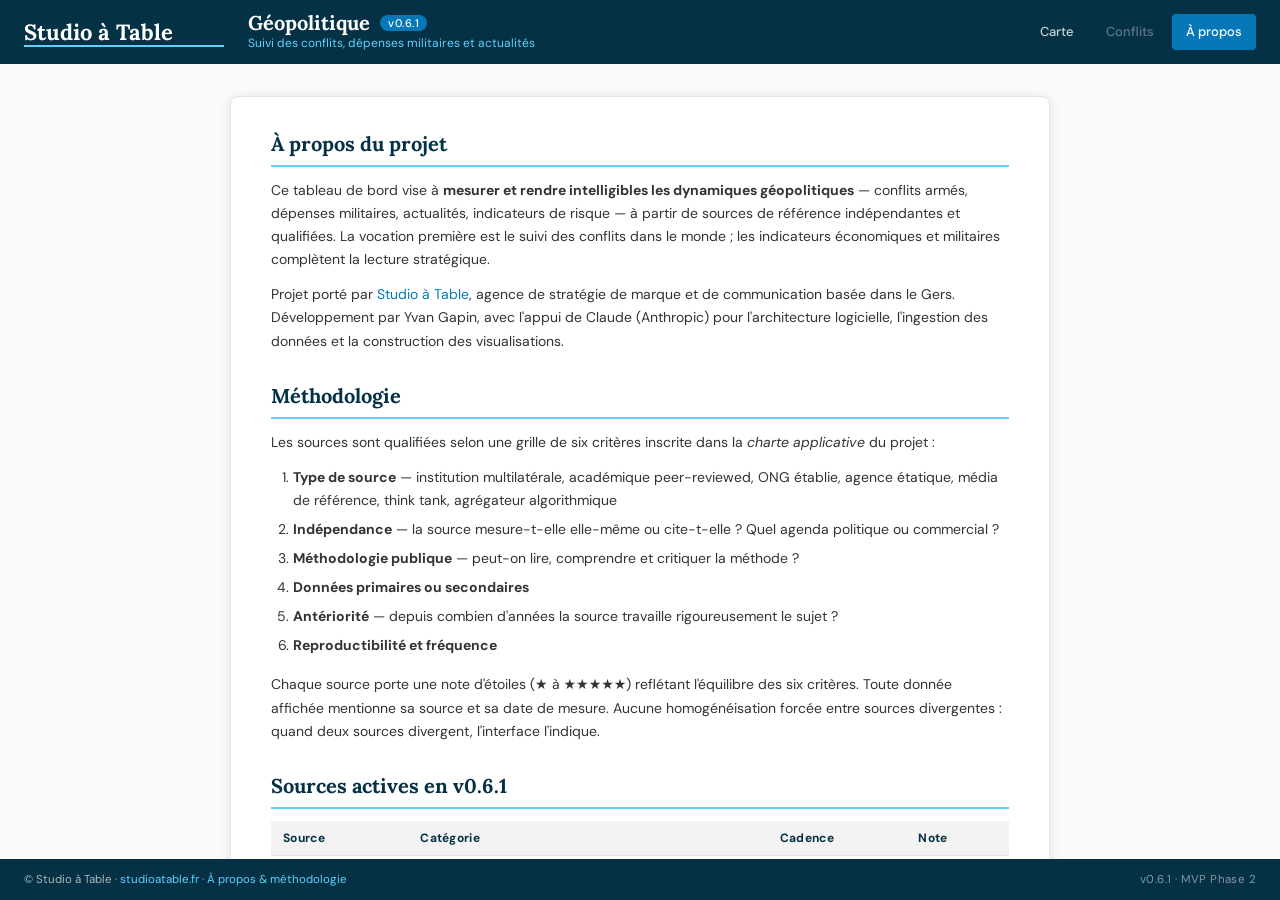
<file: site/about.html>
<!DOCTYPE html>
<html lang="fr">
<head>
  <meta charset="UTF-8" />
  <meta name="viewport" content="width=device-width, initial-scale=1.0" />
  <title>À propos &amp; méthodologie — Géopolitique | Studio à Table</title>
  <meta name="description" content="Méthodologie, sources qualifiées, convention cartographique et note de transparence du tableau de bord géopolitique Studio à Table." />
  <meta name="robots" content="noindex, nofollow" />

  <link rel="preconnect" href="https://fonts.googleapis.com" />
  <link rel="preconnect" href="https://fonts.gstatic.com" crossorigin />
  <link href="https://fonts.googleapis.com/css2?family=Lora:wght@500;700&family=DM+Sans:wght@400;500;700&display=swap" rel="stylesheet" />
  <link rel="stylesheet" href="style.css" />
</head>
<body>

  <header class="app-header">
    <a href="https://studioatable.fr" class="logo-link" target="_blank" rel="noopener">
      <svg class="logo-placeholder" viewBox="0 0 200 40" xmlns="http://www.w3.org/2000/svg" aria-label="Studio à Table">
        <text x="0" y="28" font-family="Lora, serif" font-weight="700" font-size="22" fill="#FFFFFF">Studio à Table</text>
        <line x1="0" y1="34" x2="200" y2="34" stroke="#62D0FF" stroke-width="2" />
      </svg>
    </a>
    <div class="app-title">
      <h1>Géopolitique <span class="version-tag">v0.6.1</span></h1>
      <p class="subtitle">Suivi des conflits, dépenses militaires et actualités</p>
    </div>
    <nav class="app-nav" aria-label="Navigation principale">
      <a href="index.html" class="nav-link">Carte</a>
      <a href="#" class="nav-link disabled" aria-disabled="true" title="Disponible en v0.7.0">Conflits</a>
      <a href="about.html" class="nav-link active">À propos</a>
    </nav>
  </header>

  <main class="about-main">
    <article class="about-content">

      <h2>À propos du projet</h2>
      <p>
        Ce tableau de bord vise à <strong>mesurer et rendre intelligibles les dynamiques géopolitiques</strong>
        — conflits armés, dépenses militaires, actualités, indicateurs de risque — à partir de sources de
        référence indépendantes et qualifiées. La vocation première est le suivi des conflits dans le monde
        ; les indicateurs économiques et militaires complètent la lecture stratégique.
      </p>
      <p>
        Projet porté par <a href="https://studioatable.fr" target="_blank" rel="noopener">Studio à Table</a>,
        agence de stratégie de marque et de communication basée dans le Gers. Développement par Yvan Gapin,
        avec l'appui de Claude (Anthropic) pour l'architecture logicielle, l'ingestion des données et la
        construction des visualisations.
      </p>

      <h2>Méthodologie</h2>
      <p>
        Les sources sont qualifiées selon une grille de six critères inscrite dans la
        <em>charte applicative</em> du projet :
      </p>
      <ol>
        <li><strong>Type de source</strong> — institution multilatérale, académique peer-reviewed, ONG établie, agence étatique, média de référence, think tank, agrégateur algorithmique</li>
        <li><strong>Indépendance</strong> — la source mesure-t-elle elle-même ou cite-t-elle ? Quel agenda politique ou commercial ?</li>
        <li><strong>Méthodologie publique</strong> — peut-on lire, comprendre et critiquer la méthode ?</li>
        <li><strong>Données primaires ou secondaires</strong></li>
        <li><strong>Antériorité</strong> — depuis combien d'années la source travaille rigoureusement le sujet ?</li>
        <li><strong>Reproductibilité et fréquence</strong></li>
      </ol>
      <p>
        Chaque source porte une note d'étoiles (★ à ★★★★★) reflétant l'équilibre des six critères.
        Toute donnée affichée mentionne sa source et sa date de mesure. Aucune homogénéisation forcée entre
        sources divergentes : quand deux sources divergent, l'interface l'indique.
      </p>

      <h2>Sources actives en v0.6.1</h2>
      <table class="sources-table">
        <thead>
          <tr><th>Source</th><th>Catégorie</th><th>Cadence</th><th>Note</th></tr>
        </thead>
        <tbody>
          <tr><td><a href="https://www.sipri.org/databases/milex" target="_blank" rel="noopener">SIPRI MILEX</a></td><td>Dépenses militaires (USD constants + % PIB)</td><td>Annuelle (avril)</td><td>★★★★</td></tr>
          <tr><td><a href="https://www.france24.com/fr/rss" target="_blank" rel="noopener">France 24 RSS</a></td><td>Actualités internationales francophones</td><td>Temps réel</td><td>★★★</td></tr>
          <tr><td><a href="https://www.naturalearthdata.com/" target="_blank" rel="noopener">Natural Earth</a></td><td>Fond de carte vectoriel 1:110m</td><td>Statique</td><td>★★★★★</td></tr>
        </tbody>
      </table>
      <p class="muted">
        Sources prévues en v0.7.0+ : ACLED (★★★★, conflits temps réel), UCDP (★★★★★, conflits académique),
        UN News (★★★★, actualités ONU), PRIO (★★★★★, recherche conflits). Voir
        <code>docs/sources_a_integrer.md</code> dans le dépôt pour le détail.
      </p>

      <h2>Convention cartographique</h2>
      <p>
        Le projet adopte une convention explicite et documentée plutôt que de prétendre à une neutralité
        absolue (qui n'existe pas en cartographie).
      </p>
      <ul>
        <li><strong>v1.0 — Natural Earth par défaut.</strong> Les territoires disputés portent un marqueur visuel (bordure rouge pointillée) et une note explicative au clic : Sahara occidental, Taïwan, Kosovo, Palestine, Israël.</li>
        <li><strong>v1.1 — Couche ONU strict commutable.</strong> L'utilisateur pourra basculer sur la vue conforme aux résolutions du Conseil de sécurité (Crimée = Ukraine, Sahara occidental = territoire non autonome, Taïwan = République populaire de Chine, Kosovo = non reconnu).</li>
        <li><strong>v1.2 — Couche « contrôle effectif » commutable.</strong> Vue reflétant le contrôle administratif réel des territoires (Crimée = Russie de facto, etc.).</li>
      </ul>
      <p>
        <strong>Limites de la résolution 1:110m :</strong> Crimée et Cachemire ne sont pas des features
        distinctes à cette échelle. Ils seront signalés par infobulle UI dans l'évolution v0.7.0+. Une
        résolution supérieure (1:50m, 1:10m) sera proposée pour les zooms régionaux.
      </p>

      <h2>Projection cartographique</h2>
      <p>
        La carte utilise une projection <strong>Mercator</strong> par défaut (la plus performante côté
        rendu MapLibre GL JS). Cette projection a des biais connus : la Russie et le Groenland paraissent
        démesurés, l'Afrique sous-représentée. Une projection équivalente (Equal Earth) sera proposée
        en option dans une version ultérieure, conformément au principe charte d'anticipation des biais
        cartographiques.
      </p>

      <h2>Honnêteté épistémique</h2>
      <p>
        Quatre engagements affichés dans l'interface :
      </p>
      <ul>
        <li><strong>Quand une source est tombée</strong>, l'interface le dit. Pas de cache silencieux qui affiche d'anciennes données comme si elles étaient fraîches.</li>
        <li><strong>Quand une donnée est estimée</strong>, l'interface le dit.</li>
        <li><strong>Quand un agrégat masque une grande variance</strong>, l'interface le dit.</li>
        <li><strong>Quand une projection est affichée</strong>, dire « projection » et non « prévision ».</li>
      </ul>

      <h2>Conversion EUR — note méthodologique</h2>
      <p>
        Les valeurs SIPRI sont publiées en <strong>USD constants 2024</strong>. La conversion en EUR est
        une approximation à titre indicatif, calculée avec le <strong>taux moyen 2024 de la BCE</strong>
        (1 USD ≈ 0,924 EUR). Pour des analyses fines, se référer aux séries en monnaie locale constante
        directement chez SIPRI.
      </p>

      <h2>Note de transparence</h2>
      <p class="transparency-note">
        Ce tableau de bord est développé par <strong>Studio à Table</strong> avec l'appui de
        <strong>Claude (Anthropic)</strong> pour l'architecture logicielle, l'ingestion des données et
        la construction des visualisations. La sélection des sources, l'arbitrage méthodologique, la
        qualification des données et la validation finale sont assurés par Yvan Gapin. Les données
        affichées proviennent des producteurs primaires listés ci-dessus ; Studio à Table assure la
        sélection, la hiérarchisation et la mise en cohérence, mais ne se substitue pas à eux. Le tableau
        de bord est un outil d'aide à la lecture stratégique, pas une source de vérité scientifique en
        lui-même.
      </p>

      <h2>Code source</h2>
      <p>
        Le code est publié sur GitHub sous licence
        <a href="https://polyformproject.org/licenses/noncommercial/1.0.0" target="_blank" rel="noopener">PolyForm Noncommercial 1.0.0</a>
        (usage non commercial autorisé avec attribution) :
        <a href="https://github.com/studioatable/geopolitique-dashboard" target="_blank" rel="noopener">github.com/studioatable/geopolitique-dashboard</a>.
        Pour tout usage commercial, contacter <a href="mailto:contact@studioatable.fr">contact@studioatable.fr</a>.
      </p>

      <p class="back-link">
        <a href="index.html">← Retour à la carte</a>
      </p>
    </article>
  </main>

  <footer class="app-footer minimal">
    <div class="footer-bottom">
      <span>© Studio à Table · <a href="https://studioatable.fr" target="_blank" rel="noopener">studioatable.fr</a> · <a href="about.html">À propos &amp; méthodologie</a></span>
      <span class="version-info">v0.6.1 · MVP Phase 2</span>
    </div>
  </footer>
</body>
</html>
</file>
<file: site/style.css>
/* ============================================================================
   Géopolitique Dashboard — Studio à Table
   Feuille de style v0.6.0
   Palette et typographie alignées sur la charte de marque SAT.
   ============================================================================ */

:root {
  /* === Palette SAT (charte applicative § V) === */
  --sat-blue-deep:    #053144;
  --sat-blue-strong:  #0678B7;
  --sat-blue-light:   #62D0FF;
  --sat-blue-accent:  #40C6FF;
  --sat-text:         #333333;
  --sat-text-contrast: rgba(0, 0, 0, 0.77);
  --sat-text-muted:   #54595F;
  --sat-red:          #BC534F;
  --sat-bg-soft:      #FAFAFA;
  --sat-bg-light:     #F3F3F3;
  --sat-border:       #E7E2E2;
  --sat-gray:         #454545;
  --sat-white:        #FFFFFF;
  --sat-black:        #000000;

  /* === Typographie === */
  --font-serif: 'Lora', Georgia, serif;
  --font-sans:  'DM Sans', system-ui, -apple-system, sans-serif;

  /* === Espacements et tailles === */
  --header-height: 64px;
  --sidebar-width: 360px;
  --footer-padding: 32px;
  --radius-sm: 4px;
  --radius-md: 8px;
  --shadow-soft: 0 2px 12px rgba(5, 49, 68, 0.12);
  --shadow-strong: 0 4px 24px rgba(5, 49, 68, 0.24);
}

/* ============================================================================
   Reset et base
   ============================================================================ */

* {
  box-sizing: border-box;
}

html, body {
  margin: 0;
  padding: 0;
  height: 100%;
  background: var(--sat-bg-soft);
  color: var(--sat-text);
  font-family: var(--font-sans);
  font-size: 15px;
  line-height: 1.5;
}

body {
  display: flex;
  flex-direction: column;
  min-height: 100vh;
}

a {
  color: var(--sat-blue-strong);
  text-decoration: none;
  transition: color 0.15s ease;
}

a:hover,
a:focus {
  color: var(--sat-blue-accent);
  text-decoration: underline;
}

h1, h2, h3 {
  font-family: var(--font-serif);
  color: var(--sat-blue-deep);
  margin: 0;
  font-weight: 700;
}

/* ============================================================================
   Header
   ============================================================================ */

.app-header {
  height: var(--header-height);
  background: var(--sat-blue-deep);
  color: var(--sat-white);
  display: flex;
  align-items: center;
  gap: 24px;
  padding: 0 24px;
  flex-shrink: 0;
  box-shadow: var(--shadow-soft);
}

/* Menu navigation header */
.app-nav {
  margin-left: auto;
  display: flex;
  gap: 4px;
}

.nav-link {
  font-family: var(--font-sans);
  font-size: 13px;
  font-weight: 500;
  color: rgba(255, 255, 255, 0.78);
  padding: 8px 14px;
  border-radius: var(--radius-sm);
  text-decoration: none;
  transition: background 0.15s ease, color 0.15s ease;
}

.nav-link:hover,
.nav-link:focus {
  background: rgba(98, 208, 255, 0.15);
  color: var(--sat-blue-light);
  text-decoration: none;
}

.nav-link.active {
  background: var(--sat-blue-strong);
  color: var(--sat-white);
}

.nav-link.disabled {
  color: rgba(255, 255, 255, 0.35);
  cursor: not-allowed;
  pointer-events: none;
}

.logo-link {
  flex-shrink: 0;
  display: flex;
  align-items: center;
}

.logo-placeholder {
  height: 40px;
  width: auto;
}

.app-title {
  display: flex;
  flex-direction: column;
  justify-content: center;
}

.app-title h1 {
  color: var(--sat-white);
  font-size: 20px;
  line-height: 1.1;
  display: flex;
  align-items: center;
  gap: 10px;
}

.version-tag {
  font-family: var(--font-sans);
  font-size: 11px;
  font-weight: 500;
  background: var(--sat-blue-strong);
  color: var(--sat-white);
  padding: 2px 8px;
  border-radius: 12px;
  letter-spacing: 0.5px;
}

.subtitle {
  margin: 0;
  font-size: 12px;
  color: var(--sat-blue-light);
  font-weight: 400;
}

/* ============================================================================
   Main (carte + sidebar)
   ============================================================================ */

.app-main {
  flex: 1;
  display: grid;
  grid-template-columns: 1fr var(--sidebar-width);
  min-height: 0;
}

.map-section {
  position: relative;
  background: var(--sat-bg-light);
  overflow: hidden;
}

#map {
  width: 100%;
  height: 100%;
  background: var(--sat-bg-light);
}

/* ============================================================================
   Sélecteur d'indicateur (surimpression carte)
   ============================================================================ */

.indicator-selector {
  position: absolute;
  top: 16px;
  left: 16px;
  z-index: 10;
  background: var(--sat-white);
  border-radius: var(--radius-md);
  box-shadow: var(--shadow-strong);
  padding: 6px;
  display: flex;
  gap: 4px;
  max-width: calc(100% - 32px);
}

.indicator-btn {
  background: transparent;
  border: none;
  border-radius: var(--radius-sm);
  padding: 8px 14px;
  cursor: pointer;
  font-family: var(--font-sans);
  font-size: 13px;
  font-weight: 500;
  color: var(--sat-text);
  text-align: left;
  transition: background 0.15s ease, color 0.15s ease;
  display: flex;
  flex-direction: column;
  gap: 2px;
  min-width: 140px;
}

.indicator-btn:hover,
.indicator-btn:focus {
  background: var(--sat-bg-light);
  color: var(--sat-blue-strong);
  outline: none;
}

.indicator-btn.active {
  background: var(--sat-blue-strong);
  color: var(--sat-white);
}

.indicator-btn.active .indicator-hint {
  color: var(--sat-blue-light);
}

.indicator-btn.disabled,
.indicator-btn:disabled {
  opacity: 0.4;
  cursor: not-allowed;
  pointer-events: auto;
}

.indicator-btn.disabled .indicator-hint,
.indicator-btn:disabled .indicator-hint {
  font-style: italic;
}

.indicator-hint {
  font-size: 10px;
  font-weight: 400;
  color: var(--sat-text-muted);
  letter-spacing: 0.2px;
}

/* ============================================================================
   Panneau de contrôles ACLED (affiché quand indicateur = "Conflits actifs")
   ============================================================================ */

.acled-controls {
  position: absolute;
  top: 76px; /* sous le sélecteur d'indicateur */
  left: 16px;
  z-index: 10;
  background: var(--sat-white);
  border-radius: var(--radius-md);
  box-shadow: var(--shadow-strong);
  padding: 10px 14px;
  display: flex;
  flex-direction: column;
  gap: 10px;
  max-width: 480px;
  font-family: var(--font-sans);
}

.acled-control-group {
  display: flex;
  align-items: center;
  gap: 10px;
}

.acled-control-group.acled-types {
  flex-wrap: wrap;
  align-items: flex-start;
}

.acled-label {
  font-size: 11px;
  font-weight: 700;
  text-transform: uppercase;
  letter-spacing: 0.4px;
  color: var(--sat-text-muted);
  min-width: 60px;
  margin-top: 4px;
}

.acled-segment {
  display: inline-flex;
  background: var(--sat-bg-light);
  border-radius: var(--radius-sm);
  padding: 2px;
}

.acled-btn {
  background: transparent;
  border: none;
  padding: 5px 12px;
  border-radius: 3px;
  font-family: var(--font-sans);
  font-size: 12px;
  font-weight: 500;
  color: var(--sat-text);
  cursor: pointer;
  transition: background 0.12s ease, color 0.12s ease;
}

.acled-btn:hover {
  color: var(--sat-blue-strong);
}

.acled-btn.active {
  background: var(--sat-blue-strong);
  color: var(--sat-white);
}

.acled-checkboxes {
  display: grid;
  grid-template-columns: 1fr 1fr;
  gap: 4px 12px;
  flex: 1;
}

.acled-checkbox {
  display: flex;
  align-items: center;
  gap: 6px;
  font-size: 12px;
  color: var(--sat-text);
  cursor: pointer;
  user-select: none;
}

.acled-checkbox input {
  margin: 0;
  cursor: pointer;
  accent-color: var(--sat-blue-strong);
}

.acled-checkbox.violent {
  font-weight: 500;
}

.acled-checkbox.dimmed {
  color: var(--sat-text-muted);
}

/* ============================================================================
   Cercles ACLED (style appliqué via MapLibre, ce bloc documente)
   ============================================================================ */

/*
 * Les cercles ACLED sont une couche MapLibre type "circle" (pas du DOM).
 * Leurs propriétés visuelles sont définies en JS dans buildMap() :
 *   - rayon proportionnel au log(fatalities + 1)
 *   - couleur selon catégorie (rouge SAT pour violence, gris pour autre)
 *   - opacité légère, contour fin
 */

/* ============================================================================
   Légende (affichée quand un indicateur est sélectionné)
   ============================================================================ */

.legend {
  position: absolute;
  bottom: 16px;
  left: 16px;
  z-index: 9;
  background: var(--sat-white);
  border-radius: var(--radius-md);
  box-shadow: var(--shadow-strong);
  padding: 12px 16px;
  min-width: 240px;
  max-width: 320px;
}

.legend-title {
  font-family: var(--font-serif);
  font-weight: 700;
  font-size: 13px;
  color: var(--sat-blue-deep);
  margin-bottom: 8px;
}

.legend-scale {
  display: flex;
  align-items: center;
  gap: 8px;
  font-size: 11px;
  color: var(--sat-text);
  margin-bottom: 6px;
}

.legend-scale-bar {
  flex: 1;
  height: 10px;
  border-radius: 5px;
  background: linear-gradient(
    to right,
    var(--sat-bg-light) 0%,
    var(--sat-blue-light) 50%,
    var(--sat-blue-deep) 100%
  );
  border: 1px solid var(--sat-border);
}

.legend-source {
  font-size: 10px;
  color: var(--sat-text-muted);
  font-style: italic;
}

/* ============================================================================
   Tooltip (au clic sur un pays)
   ============================================================================ */

.tooltip {
  position: absolute;
  z-index: 11;
  background: var(--sat-white);
  border-radius: var(--radius-md);
  box-shadow: var(--shadow-strong);
  padding: 12px 16px;
  max-width: 280px;
  pointer-events: none;
  font-size: 13px;
  line-height: 1.4;
  border-top: 3px solid var(--sat-blue-strong);
}

.tooltip[data-disputed="true"] {
  border-top-color: var(--sat-red);
}

.tooltip h4 {
  margin: 0 0 4px 0;
  font-family: var(--font-serif);
  font-weight: 700;
  font-size: 15px;
  color: var(--sat-blue-deep);
}

.tooltip .tooltip-meta {
  font-size: 11px;
  color: var(--sat-text-muted);
  margin-bottom: 8px;
}

.tooltip .tooltip-value {
  font-family: var(--font-serif);
  font-weight: 700;
  font-size: 18px;
  color: var(--sat-blue-strong);
  margin: 4px 0;
}

.tooltip .tooltip-unit {
  font-size: 11px;
  color: var(--sat-text-muted);
  font-weight: 400;
}

.tooltip .value-secondary {
  font-size: 13px;
  font-weight: 500;
  color: var(--sat-text-muted);
  margin-left: 4px;
}

.tooltip-acled-types {
  margin-top: 8px;
  padding-top: 8px;
  border-top: 1px solid var(--sat-border);
  font-size: 12px;
  color: var(--sat-text);
  display: flex;
  flex-direction: column;
  gap: 4px;
}

.tooltip-acled-types .acled-type-dot {
  display: inline-block;
  width: 8px;
  height: 8px;
  border-radius: 50%;
  margin-right: 6px;
  vertical-align: middle;
}

.tooltip .tooltip-disputed {
  margin-top: 8px;
  padding: 8px;
  background: rgba(188, 83, 79, 0.08);
  border-left: 3px solid var(--sat-red);
  font-size: 11px;
  color: var(--sat-text-contrast);
  line-height: 1.4;
}

.tooltip .tooltip-source {
  margin-top: 8px;
  font-size: 10px;
  color: var(--sat-text-muted);
  font-style: italic;
}

/* ============================================================================
   Chargement
   ============================================================================ */

.loading {
  position: absolute;
  inset: 0;
  background: rgba(5, 49, 68, 0.92);
  color: var(--sat-white);
  display: flex;
  align-items: center;
  justify-content: center;
  z-index: 100;
  font-family: var(--font-serif);
  font-size: 16px;
}

.loading.hidden {
  display: none;
}

/* ============================================================================
   Sidebar RSS
   ============================================================================ */

.rss-sidebar {
  background: var(--sat-white);
  border-left: 1px solid var(--sat-border);
  display: flex;
  flex-direction: column;
  overflow: hidden;
}

.rss-header {
  padding: 16px 20px;
  border-bottom: 1px solid var(--sat-border);
  background: var(--sat-bg-soft);
  flex-shrink: 0;
}

.rss-header h2 {
  font-size: 16px;
  margin-bottom: 2px;
}

.rss-meta {
  font-size: 11px;
  color: var(--sat-text-muted);
  margin: 0;
}

.rss-list {
  list-style: none;
  margin: 0;
  padding: 0;
  overflow-y: auto;
  flex: 1;
}

.rss-item {
  padding: 14px 20px;
  border-bottom: 1px solid var(--sat-border);
  transition: background 0.15s ease;
}

.rss-item:hover {
  background: var(--sat-bg-soft);
}

.rss-item a {
  color: var(--sat-blue-deep);
  font-weight: 500;
  font-size: 13.5px;
  line-height: 1.35;
  display: block;
  margin-bottom: 6px;
}

.rss-item a:hover {
  color: var(--sat-blue-strong);
  text-decoration: none;
}

.rss-item .rss-summary {
  font-size: 12px;
  color: var(--sat-text-muted);
  line-height: 1.45;
  margin: 0 0 6px 0;
  /* Tronquer à 3 lignes */
  display: -webkit-box;
  -webkit-line-clamp: 3;
  -webkit-box-orient: vertical;
  overflow: hidden;
}

.rss-item .rss-date {
  font-size: 10px;
  color: var(--sat-text-muted);
  text-transform: uppercase;
  letter-spacing: 0.4px;
}

/* ============================================================================
   Footer (version minimale)
   ============================================================================ */

.app-footer {
  background: var(--sat-blue-deep);
  color: var(--sat-white);
  padding: 12px 24px;
  font-size: 11.5px;
  line-height: 1.5;
  flex-shrink: 0;
}

.app-footer.minimal .footer-bottom {
  display: flex;
  justify-content: space-between;
  align-items: center;
  color: rgba(255, 255, 255, 0.65);
}

.app-footer a {
  color: var(--sat-blue-light);
}

.app-footer a:hover {
  color: var(--sat-white);
}

.version-info {
  font-family: var(--font-sans);
  letter-spacing: 0.4px;
  color: rgba(255, 255, 255, 0.5);
}

/* ============================================================================
   Étiquettes pays sur la carte (markers HTML)
   ============================================================================ */

.country-label {
  font-family: var(--font-sans);
  /* Taille pilotée par JS via --label-size (cf. updateLabelVisibility) */
  font-size: var(--label-size, 11px);
  font-weight: 500;
  color: var(--sat-text-contrast);
  text-shadow:
    0 0 3px rgba(255, 255, 255, 0.9),
    0 0 2px rgba(255, 255, 255, 0.9),
    0 0 1px rgba(255, 255, 255, 1);
  white-space: nowrap;
  pointer-events: none;
  user-select: none;
  letter-spacing: 0.1px;
  transition: font-size 0.15s ease;
}

.country-label.disputed {
  color: var(--sat-red);
  font-style: italic;
}

/* ============================================================================
   Page À propos
   ============================================================================ */

.about-main {
  flex: 1;
  background: var(--sat-bg-soft);
  padding: 32px 24px;
  overflow-y: auto;
}

.about-content {
  max-width: 820px;
  margin: 0 auto;
  background: var(--sat-white);
  border: 1px solid var(--sat-border);
  border-radius: var(--radius-md);
  padding: 32px 40px;
  box-shadow: var(--shadow-soft);
}

.about-content h2 {
  font-size: 20px;
  margin: 28px 0 12px 0;
  color: var(--sat-blue-deep);
  border-bottom: 2px solid var(--sat-blue-light);
  padding-bottom: 6px;
}

.about-content h2:first-child {
  margin-top: 0;
}

.about-content p {
  color: var(--sat-text);
  margin: 0 0 12px 0;
  font-size: 14px;
  line-height: 1.65;
}

.about-content ul,
.about-content ol {
  font-size: 14px;
  line-height: 1.65;
  color: var(--sat-text);
  margin: 0 0 16px 0;
  padding-left: 22px;
}

.about-content li {
  margin-bottom: 6px;
}

.about-content code {
  background: var(--sat-bg-light);
  padding: 1px 6px;
  border-radius: 3px;
  font-size: 12.5px;
  color: var(--sat-blue-strong);
}

.sources-table {
  width: 100%;
  border-collapse: collapse;
  margin: 12px 0 20px 0;
  font-size: 13px;
}

.sources-table th,
.sources-table td {
  padding: 8px 12px;
  text-align: left;
  border-bottom: 1px solid var(--sat-border);
}

.sources-table th {
  background: var(--sat-bg-light);
  font-weight: 700;
  color: var(--sat-blue-deep);
  font-size: 12px;
  letter-spacing: 0.3px;
}

.muted {
  font-size: 12.5px !important;
  color: var(--sat-text-muted) !important;
  font-style: italic;
}

.transparency-note {
  background: var(--sat-bg-light);
  border-left: 3px solid var(--sat-blue-strong);
  padding: 12px 16px;
  font-size: 13px !important;
  margin: 12px 0 !important;
}

.back-link {
  margin-top: 32px !important;
  padding-top: 16px;
  border-top: 1px solid var(--sat-border);
  font-size: 14px !important;
}

/* ============================================================================
   Responsive : pour MVP desktop-first, on n'optimise pas le mobile.
   On dégrade proprement à partir de ~1024px (sidebar plus étroite).
   ============================================================================ */

@media (max-width: 1280px) {
  :root {
    --sidebar-width: 300px;
  }
  .indicator-btn {
    min-width: 120px;
    padding: 6px 10px;
  }
}

@media (max-width: 1024px) {
  .footer-grid {
    grid-template-columns: 1fr;
    gap: 20px;
  }
}
</file>
